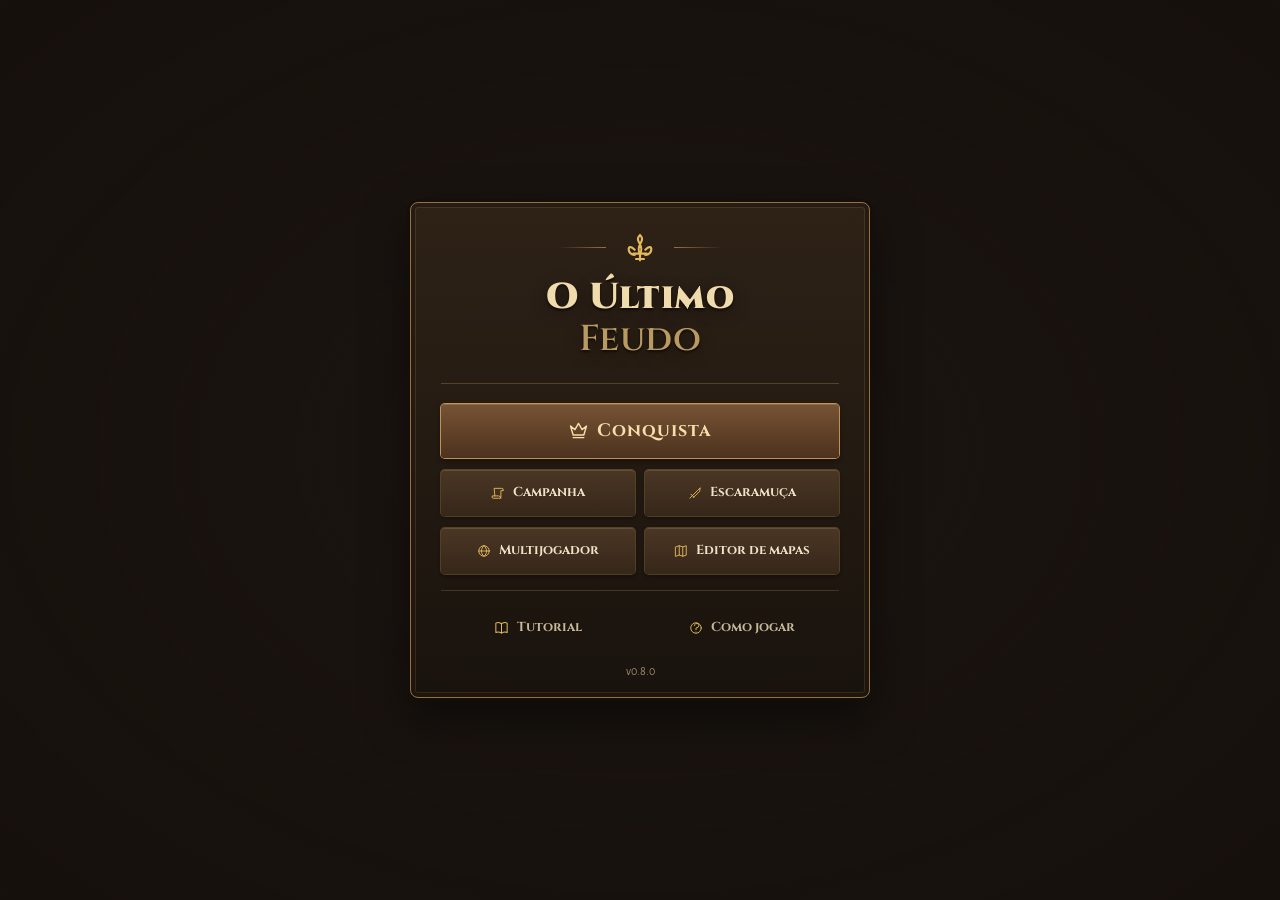
<file: index.html>
<!doctype html>
<html lang="pt-BR">
<head>
  <meta charset="utf-8">
  <meta name="viewport" content="width=device-width, initial-scale=1, viewport-fit=cover">
  <title>O Último Feudo</title>
  <link rel="preconnect" href="https://fonts.googleapis.com">
  <link href="https://fonts.googleapis.com/css2?family=Cinzel:wght@600;700;900&family=Alegreya+Sans:wght@400;500;700;800&display=swap" rel="stylesheet">
  <link rel="stylesheet" href="css/style.css">
  <link rel="manifest" href="manifest.webmanifest">
  <link rel="icon" href="icon.svg" type="image/svg+xml">
  <meta name="theme-color" content="#2a1f17">
</head>
<body>
  <canvas id="game"></canvas>

  <div id="hud" class="hidden">
    <div id="topbar"></div>
    <button id="sbtoggle" title="Menu">☰</button>
    <aside id="sidebar">
      <div class="brand"><i class=ui-icon data-icon=crest aria-hidden=true></i> O Último Feudo</div>
      <canvas id="minimap" width="264" height="264"></canvas>
      <nav id="tabs"></nav>
      <div id="tabcontent"></div>
    </aside>
    <div id="selpanel" class="empty"></div>
    <div id="toasts"></div>
  </div>
  <div id="tooltip"></div>
  <div id="rotatehint"><i class=ui-icon data-icon=screen aria-hidden=true></i>↻<br>Gire o celular para jogar na horizontal</div>

  <div id="menu" data-screen="main">
    <div class="card hero">
      <header class="menu-brand">
        <div class="crest" aria-hidden="true"><i class=ui-icon data-icon=crest></i></div>
        <h1 tabindex="-1">O Último <span><em>Feudo</em></span></h1>
      </header>
      <div id="loadbar" data-t="Carregando o reino…" role="status" aria-label="Carregando os modelos do reino"></div>

      <nav class="screen" data-s="main" aria-label="Modos de jogo">
        <button class="mbtn primary" data-screen="conquest"><i class=ui-icon data-icon=crown aria-hidden=true></i> Conquista</button>
        <div class="mgrid">
          <button class="mbtn" data-screen="campaign"><i class=ui-icon data-icon=scroll aria-hidden=true></i> Campanha</button>
          <button class="mbtn" data-screen="skirmish"><i class=ui-icon data-icon=sword aria-hidden=true></i> Escaramuça</button>
        </div>
        <div class="mgrid">
          <button class="mbtn" data-screen="mp"><i class=ui-icon data-icon=globe aria-hidden=true></i> Multijogador</button>
          <button class="mbtn" data-screen="editor"><i class=ui-icon data-icon=map aria-hidden=true></i> Editor de mapas</button>
        </div>
        <div class="mgrid menu-guide">
          <button class="mbtn ghost" data-mission="t1" title="Guia completo: da primeira estrada ao primeiro soldado, sem ataques"><i class=ui-icon data-icon=book aria-hidden=true></i> Tutorial</button>
          <button class="mbtn ghost" data-help="1"><i class=ui-icon data-icon=help aria-hidden=true></i> Como jogar</button>
        </div>
        <div id="continue" aria-label="Partidas salvas"></div>
      </nav>

      <div class="screen hidden" data-s="mp">
        <h3>Multijogador online (P2P)</h3>
        <p class="muted">Crie uma sala e passe o <b>código de 5 letras</b> para até 3 amigos (até 4 jogadores). A partida roda direto entre os navegadores.</p>
        <div class="mgrid">
          <button class="mbtn primary" data-net="room"><i class=ui-icon data-icon=crown aria-hidden=true></i> Criar sala</button>
          <button class="mbtn primary alt" data-net="enter"><i class=ui-icon data-icon=link aria-hidden=true></i> Entrar com código</button>
        </div>
        <button class="mbtn ghost small" data-net="manual">Modo manual (sem servidor de salas)</button>
        <div id="mpbox"></div>
        <button class="mbtn ghost" data-screen="main">← Voltar</button>
      </div>

      <div class="screen hidden" data-s="editor">
        <h3>Editor de mapas</h3>
        <label class="inline">Tamanho <select id="edsize"><option value="64">64×64</option><option value="80" selected>80×80</option><option value="96">96×96</option><option value="112">112×112</option></select></label>
        <div class="mgrid">
          <button class="mbtn primary" data-editor="new"><i class=ui-icon data-icon=file aria-hidden=true></i> Mapa vazio</button>
          <button class="mbtn primary alt" data-editor="gen"><i class=ui-icon data-icon=dice aria-hidden=true></i> Gerar e editar</button>
        </div>
        <label class="inline">Mapas salvos <select id="edmap"></select></label>
        <div class="mgrid">
          <button class="mbtn" data-editor="load"><i class=ui-icon data-icon=folder aria-hidden=true></i> Abrir</button>
          <button class="mbtn" data-editor="import"><i class=ui-icon data-icon=delivery aria-hidden=true></i> Importar arquivo</button>
        </div>
        <button class="mbtn ghost" data-screen="main">← Voltar</button>
      </div>

      <div class="screen hidden" data-s="conquest">
        <h3>Conquista</h3>
        <p class="muted">Conquiste novas regiões, recupere vilas e dispute rotas de abastecimento. Cada fase apresenta <b>objetivos e decisões próprios</b>. Novos biomas ficam disponíveis na Escaramuça conforme você avança; desafios opcionais valem coroas.</p>
        <label class="inline">Dificuldade
          <select id="qdiff"><option value="easy">Fácil</option><option value="normal" selected>Normal</option><option value="hard">Difícil</option></select>
        </label>
        <div id="conquests"></div>
        <button class="mbtn ghost" data-screen="main">← Voltar</button>
      </div>

      <div class="screen hidden" data-s="campaign">
        <h3>A Reunificação de Aldor</h3>
        <label class="inline">Dificuldade
          <select id="cdiff"><option value="easy">Fácil</option><option value="normal" selected>Normal</option><option value="hard">Difícil</option></select>
        </label>
        <div id="missions"></div>
        <button class="mbtn ghost" data-screen="main">← Voltar</button>
      </div>

      <div class="screen hidden" data-s="skirmish">
        <h3>Escaramuça</h3>
        <div class="form">
          <label>Dificuldade
            <select id="diff">
              <option value="easy">Fácil: 15 min de paz</option>
              <option value="normal" selected>Normal: 10 min de paz</option>
              <option value="hard">Difícil: 6 min de paz</option>
            </select>
          </label>
          <label>Inimigo
            <select id="aimode">
              <option value="economy" selected>Economia real (produção e abastecimento)</option>
              <option value="waves">Ondas de ataque (clássico arcade)</option>
            </select>
          </label>
          <label>Oponentes
            <select id="opps"><option value="1" selected>1</option><option value="2">2</option><option value="3">3</option></select>
          </label>
          <label>Mapa <select id="smap"><option value="">Aleatório (procedural)</option></select></label>
          <label>Tipo de terreno
            <select id="mtype"><option value="continente">Continente</option><option value="rio">Rio</option><option value="lagos">Lagos</option><option value="cordilheiras">Cordilheiras</option><option value="floresta">Floresta densa</option><option value="planalto">Planalto central</option><option value="surpresa">Surpresa</option></select>
          </label>
          <label>Bioma <select id="biome"><option value="pradaria">Pradaria</option></select></label>
          <p class="muted" id="biomehint">Avance na Conquista para descobrir novos biomas.</p>
          <p class="muted">Na economia real, a IA começa com os mesmos recursos e tropas, segue a progressão e precisa alimentar o exército. A dificuldade muda seu ritmo de decisão e o primeiro ataque. Ondas criam tropas e são um desafio separado.</p>
          <label>Semente do mapa <input id="seed" placeholder="aleatória"></label>
          <label class="chkl"><input type="checkbox" id="ally"> Com aliado (IA)</label>
          <label class="chkl" title="Sem progressão: todas as construções e soldados disponíveis desde o início"><input type="checkbox" id="allun"> Tudo liberado (modo livre)</label>
        </div>
        <button class="mbtn primary" data-new="1"><i class=ui-icon data-icon=sword aria-hidden=true></i> Começar</button>
        <button class="mbtn ghost" data-screen="main">← Voltar</button>
      </div>
      <div class="foot"><span id="menu-version"></span></div>
    </div>
  </div>

  <div id="brief" class="hidden"></div>

  <div id="help" class="hidden">
    <div class="card help">
      <button class="close" data-close="1">✕</button>
      <h2>Como jogar</h2>
      <div class="cols">
        <div>
          <h3>Economia</h3>
          <ol>
            <li><b>Estradas são tudo.</b> Carregadores só entregam entre casas ligadas por estrada ao mesmo Armazém. Cada trecho de estrada custa 1 pedra.</li>
            <li>Construtores nivelam o terreno e erguem a casa com madeira e pedra trazidas pelos carregadores. Eles também consertam casas danificadas.</li>
            <li>Cada casa precisa de um trabalhador. A <b>Escola</b> treina cidadãos por 1 ouro cada. Torres precisam de um recruta.</li>
            <li><b>Progressão:</b> no início só o básico está disponível. Cada construção erguida libera novas casas, profissões e soldados. Veja os <b>Próximos passos</b> na aba Construir e a <b>Árvore de progresso</b> na aba Objetivos.</li>
            <li>Cidadãos comem pão, salsicha, vinho e peixe na <b>Taverna</b>. Soldados recebem comida dos carregadores. Sem comida, cidadãos trabalham pela metade e soldados morrem.</li>
            <li>Oficinas de armas e armaduras só produzem <b>por encomenda</b> (no painel da casa).</li>
            <li>Na aba Estoque, a <b>Distribuição</b> decide quem recebe carvão, ferro, trigo e madeira. No painel do Armazém dá para bloquear recursos.</li>
          </ol>
          <h3>Cadeias de produção</h3>
          <ul class="chains">
            <li>Lenhador → troncos → Serraria → madeira</li>
            <li>Fazenda + campos → trigo → Moinho → farinha → Padaria → pão</li>
            <li>Trigo → porcos → Açougue → salsicha · peles → Curtume → couro</li>
            <li>Carvão + minério de ferro → ferro → Ferrarias → armas e armaduras</li>
            <li>Carvão + minério de ouro → ouro (paga a Escola!)</li>
          </ul>
        </div>
        <div>
          <h3>Exército</h3>
          <ol>
            <li>Treine <b>Recrutas</b> na Escola: eles vão sozinhos ao Quartel.</li>
            <li>No <b>Quartel</b>, clique no tipo de soldado para equipar. Novos soldados formam <b>grupos</b> com estandarte.</li>
            <li>Os grupos marcham em formação. É possível girar, mudar as colunas, dividir, unir e alimentar.</li>
            <li>Lanceiros e piqueiros causam dano dobrado contra cavalaria. Golpes corpo a corpo pelo lado causam +15% de dano; pelas costas, +30%. A direção real das tropas define o flanco.</li>
            <li>Montanhas e construções bloqueiam os tiros de arqueiros, besteiros e torres. Todos os exércitos de economia precisam comer, inclusive a IA.</li>
          </ol>
          <h3>Conquista e regiões</h3>
          <p>Leia o briefing: você pode eliminar rivais, controlar passagens, reconstruir uma vila ou preparar uma expedição. Pontos estratégicos aparecem no minimapa e na aba Objetivos. Para controlar um ponto, mantenha 3 soldados sem inimigos próximos; alguns também exigem um Armazém ligado por estrada pronta à sua base. A contagem reinicia se o controle for perdido.</p>
          <p>Bosques de outono, pântanos e tundra são descobertos ao longo da Conquista. Na tundra, trigo e uvas levam 25% mais tempo para crescer.</p>
          <h3>Controles</h3>
          <table>
            <tr><td><kbd>WASD</kbd>/setas/bordas</td><td>Mover câmera</td></tr>
            <tr><td>Botão do meio + arrastar</td><td>Girar e inclinar a câmera (<kbd>,</kbd> <kbd>.</kbd> também giram)</td></tr>
            <tr><td>Roda do mouse</td><td>Aproximar / afastar</td></tr>
            <tr><td>Clique / arrastar</td><td>Selecionar grupo(s) · <kbd>Shift</kbd> adiciona</td></tr>
            <tr><td>Botão direito</td><td>Mover / atacar / cancelar</td></tr>
            <tr><td><kbd>Shift</kbd>+<kbd>A</kbd> / <kbd>Shift</kbd>+<kbd>S</kbd></td><td>Atacar-mover · Parar</td></tr>
            <tr><td><kbd>Q</kbd> <kbd>E</kbd> · <kbd>[</kbd> <kbd>]</kbd></td><td>Girar · Colunas</td></tr>
            <tr><td><kbd>T</kbd> <kbd>L</kbd> <kbd>H</kbd></td><td>Dividir · Unir · Alimentar</td></tr>
            <tr><td><kbd>Ctrl</kbd>+<kbd>1-9</kbd></td><td>Criar atalho de grupo</td></tr>
            <tr><td><kbd>R</kbd> <kbd>F</kbd> <kbd>V</kbd> <kbd>X</kbd></td><td>Estrada, campo, vinhedo, demolir</td></tr>
            <tr><td><kbd>R</kbd> (construindo)</td><td>Girar o prédio 90° (<kbd>Shift</kbd>+<kbd>R</kbd> volta)</td></tr>
            <tr><td><kbd>P</kbd> <kbd>+</kbd> <kbd>-</kbd> <kbd>M</kbd></td><td>Pausa, velocidade, música</td></tr>
            <tr><td><kbd>Espaço</kbd> · <kbd>Z</kbd> · <kbd>Tab</kbd></td><td>Voltar ao Armazém · Ir ao último aviso · Próximo grupo</td></tr>
            <tr><td>Botão direito no minimapa</td><td>Mandar as tropas selecionadas para lá</td></tr>
            <tr><td><kbd>F5</kbd>/<kbd>F9</kbd></td><td>Salvar/carregar rápido</td></tr>
            <tr><td><kbd>Enter</kbd></td><td>Chat (multijogador)</td></tr>
          </table>
          <h3>Multijogador e Editor</h3>
          <ul>
            <li><b>Multijogador:</b> o anfitrião cria a sala e passa o código de 5 letras; até 4 jogadores entram. Modos: todos contra todos, cooperativo contra a IA ou 2 contra 2, com IA nas vagas livres. Quem cai é substituído pela IA; se o anfitrião cair, cada um continua a partida sozinho. O modo manual (códigos longos) é só para 2 jogadores.</li>
            <li><b>Editor:</b> pinte terreno, relevo, árvores, rochas e minérios, posicione até 4 bases e casas prontas. Os mapas salvos aparecem na Escaramuça e podem ser exportados como arquivo.</li>
          </ul>
        </div>
      </div>
    </div>
  </div>

  <div id="endscreen" class="hidden"></div>

  <script type="importmap">{ "imports": { "three": "./js/vendor/three/build/three.module.js" } }</script>
  <script type="module">
    import * as T from "three";
    import { GLTFLoader } from "./js/vendor/three/examples/jsm/loaders/GLTFLoader.js";
    import * as SkeletonUtils from "./js/vendor/three/examples/jsm/utils/SkeletonUtils.js";
    import * as BufferGeometryUtils from "./js/vendor/three/examples/jsm/utils/BufferGeometryUtils.js";
    window.THREE = Object.assign({}, T, { GLTFLoader, SkeletonUtils, BufferGeometryUtils });
    window.dispatchEvent(new Event("three-ready"));
  </script>
  <script src="js/icons.js"></script>
  <script src="js/config.js"></script>
  <script src="js/util.js"></script>
  <script src="js/map.js"></script>
  <script src="js/world.js"></script>
  <script src="js/economy.js"></script>
  <script src="js/units.js"></script>
  <script src="js/military.js"></script>
  <script src="js/ai.js"></script>
  <script src="js/campaign.js"></script>
  <script src="js/cmd.js"></script>
  <script src="js/tutorial.js"></script>
  <script src="js/art.js"></script>
  <script src="js/people.js"></script>
  <script src="js/render3d.js"></script>
  <script src="js/ui.js"></script>
  <script src="js/input.js"></script>
  <script src="js/editor.js"></script>
  <script src="js/net.js"></script>
  <script src="js/audio.js"></script>
  <script src="js/main.js"></script>
</body>
</html>
</file>
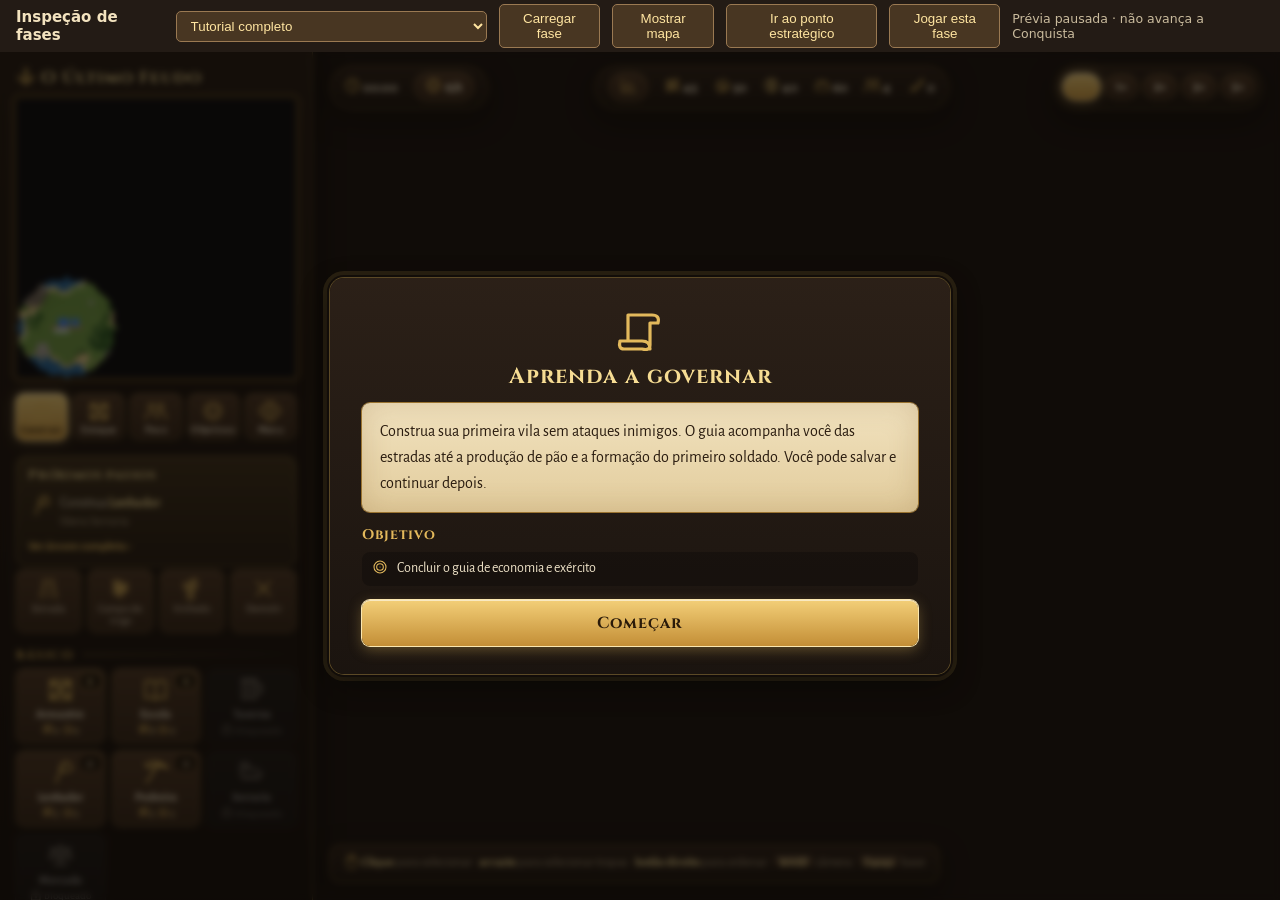
<file: tools/playtest.html>
<!doctype html>
<html lang="pt-BR">
<meta charset="utf-8">
<title>O Último Feudo · inspeção de fases</title>
<style>
  body { margin: 0; background: #231b15; color: #f3e3bf; font: 15px system-ui; }
  header { height: 52px; display: flex; align-items: center; gap: 12px; padding: 0 16px; }
  select, button { padding: 6px 10px; background: #483622; color: #ffe5a1; border: 1px solid #9a7952; border-radius: 5px; }
  iframe { display: block; border: 0; width: 100vw; height: calc(100vh - 52px); }
  small { opacity: .8; }
</style>
<header>
  <b>Inspeção de fases</b>
  <select id="phase" aria-label="Fase"><option value="t1">Tutorial completo</option></select>
  <button id="load">Carregar fase</button>
  <button id="map">Mostrar mapa</button>
  <button id="site">Ir ao ponto estratégico</button>
  <button id="play" disabled>Jogar esta fase</button>
  <small>Prévia pausada · não avança a Conquista</small>
</header>
<iframe id="game" title="Prévia do jogo" src="../index.html"></iframe>
<script>
  const frame = document.querySelector('#game'), select = document.querySelector('#phase');
  let KM, save;
  frame.addEventListener('load', () => {
    KM = frame.contentWindow.KM;
    save = KM.save;
    // Esta ferramenta só inspeciona estados iniciais. Evita autosaves durante a inspeção.
    KM.save = () => {};
    for (const m of KM.conquestList('normal')) { const opt = document.createElement('option'); opt.value = m.id; opt.textContent = m.n + ' · ' + KM.BIOMES[m.biome].n; select.appendChild(opt); }
    const chosen = new URLSearchParams(location.search).get('phase');
    if (chosen && [...select.options].some((o) => o.value === chosen)) select.value = chosen;
    load();
    document.querySelector('#play').disabled = false;
  });
  function load() { KM.startGame({ mission: select.value, diff: 'normal', noTutorial: true }); KM.S.paused = true; }
  document.querySelector('#load').addEventListener('click', load);
  document.querySelector('#map').addEventListener('click', () => { frame.contentDocument.querySelector('#brief').classList.add('hidden'); KM.S.paused = true; KM.ui.setTab('goals'); });
  document.querySelector('#site').addEventListener('click', () => { const s = KM.S.sites[0]; if (s) KM.R.centerOn(s.x, s.y); });
  document.querySelector('#play').addEventListener('click', () => {
    KM.save = save;
    load();
    document.title = 'O Último Feudo · ' + KM.findMission(select.value, 'normal').n;
    document.querySelector('header').hidden = true;
    document.querySelector('header').style.display = 'none';
    frame.style.height = '100vh';
    frame.title = 'Jogo';
  });
</script>
</html>
</file>
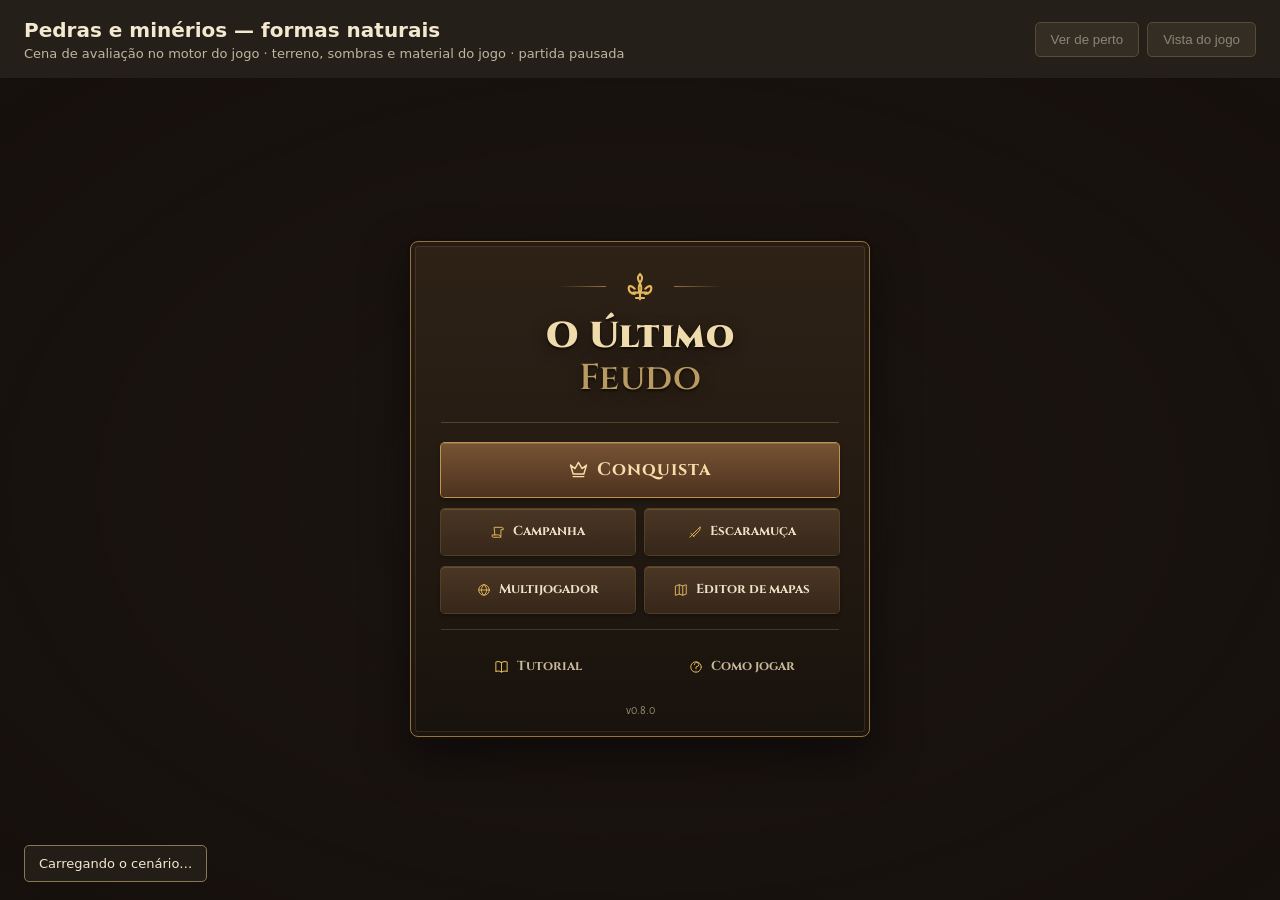
<file: tools/resources-preview.html>
<!doctype html>
<html lang="pt-BR">
<meta charset="utf-8">
<meta name="viewport" content="width=device-width,initial-scale=1">
<title>Pedras e minérios · prévia no jogo</title>
<style>
  * { box-sizing: border-box; }
  body { margin: 0; color: #f4e8ce; background: #241f19; font: 15px system-ui; }
  header { min-height: 78px; padding: 14px 24px; display: flex; gap: 24px; align-items: center; justify-content: space-between; }
  h1 { font-size: 20px; margin: 0 0 4px; }
  p { margin: 0; color: #c0b59f; font-size: 13px; }
  nav { display: flex; gap: 8px; }
  button { background: #443b2e; color: #f4e8ce; border: 1px solid #8a7757; border-radius: 5px; padding: 9px 15px; cursor: pointer; }
  button:disabled { opacity: .5; cursor: wait; }
  iframe { display: block; border: 0; width: 100%; height: calc(100vh - 78px); }
  #status { position: fixed; bottom: 18px; left: 24px; padding: 10px 14px; border: 1px solid #887856; border-radius: 5px; background: #241f19e8; font-size: 13px; }
  @media(max-width: 700px) { header { padding: 10px; gap: 8px; } h1 { font-size: 16px; } p { display: none; } button { padding: 8px; } }
</style>
<header>
  <div><h1>Pedras e minérios — formas naturais</h1><p>Cena de avaliação no motor do jogo · terreno, sombras e material do jogo · partida pausada</p></div>
  <nav aria-label="Câmera"><button id="close" disabled>Ver de perto</button><button id="wide" disabled>Vista do jogo</button></nav>
</header>
<iframe id="game" title="Recursos no cenário de O Último Feudo" src="../index.html"></iframe>
<output id="status" data-state="loading">Carregando o cenário…</output>
<script>
  const frame = document.querySelector('#game'), status = document.querySelector('#status');
  const buttons = [...document.querySelectorAll('button')];
  let KM;
  const fail = error => { status.dataset.state = 'error'; status.textContent = 'Falha na prévia: ' + error.message; console.error(error); };
  frame.addEventListener('load', () => {
    KM = frame.contentWindow.KM;
    if (!KM) return fail(new Error('O jogo não inicializou'));
    // Changes apply to this disposable iframe session only; no saves/progress.
    KM.save = () => {};
    KM.input.update = () => {};
    const deadline = Date.now() + 90000;
    const ready = setInterval(() => {
      if (KM.R.ready) { clearInterval(ready); build().catch(fail); }
      else if (Date.now() > deadline) { clearInterval(ready); fail(new Error('Tempo de carregamento esgotado')); }
    }, 100);
  });
  async function build() {
    const T = frame.contentWindow.THREE, R = KM.R;
    const keys = Object.keys(R.resourceModels), names = Object.values(R.resourceModels);
    for (const key of keys) if (!R.gltf[key] || !R.inst[key].geo.getAttribute('color')) throw new Error(R.resourceModels[key] + ': asset indisponível');
    KM.startGame({ seed: 4, opponents: 1, diff: 'normal', noTutorial: true, allUnlocked: true });
    const S = KM.S, m = S.map;
    S.paused = true;
    for (let y = 52; y <= 65; y++) for (let x = 19; x <= 32; x++) {
      const i = y * m.W + x;
      if (m.house[i]) continue;
      m.terrain[i] = 0; m.tree[i] = 0; m.stone[i] = 0; m.ore[i] = 0; m.oreAmt[i] = 0; m.field[i] = 0;
      for (const [dx, dy] of [[0, 0], [1, 0], [0, 1], [1, 1]]) m.hv[(y + dy) * (m.W + 1) + x + dx] = 1.3;
    }
    KM.addHouse(S, 'quarry', 0, 21, 54, true);
    KM.addHouse(S, 'woodcutter', 0, 28, 54, true);
    for (let x = 21; x <= 30; x++) { const i = 57 * m.W + x; if (!m.house[i]) { m.road[i] = 2; m.rown[i] = 0; m.rmat[i] = 2; } }
    for (const [x, y, amount] of [[21, 61, 7], [22, 61, 6], [22, 60, 5], [23, 61, 3], [21, 60, 4]]) m.stone[y * m.W + x] = amount;
    for (let ore = 1; ore <= 3; ore++) {
      const x = 23 + ore * 2;
      for (const [dx, dy] of [[0, 0], [1, 0], [0, -1]]) { const i = (61 + dy) * m.W + x + dx; m.terrain[i] = 2; m.ore[i] = ore; m.oreAmt[i] = 20; }
    }
    for (const [x, y] of [[19, 55], [19, 54], [31, 55], [32, 53], [29, 52]]) m.tree[y * m.W + x] = 4;
    m.explored.fill(255);
    R.buildBase(S);
    R.fogDirty = true; R.objDirty = true; R.decalDirty = true;
    const doc = frame.contentDocument;
    const style = doc.createElement('style');
    style.textContent = '#hud,#menu,#brief,#endscreen,#overlay,#rotatehint,#tutor,.toast {display:none!important}';
    doc.head.appendChild(style);
    camera(new URLSearchParams(location.search).get('view') !== 'wide');
    for (let i = 0; i < 3; i++) R.frame(S, .016, KM.ui);
    const resourceMeshes = [];
    R.objGroup.traverse(o => { if (o.isInstancedMesh && Object.values(R.inst).some(src => src.geo === o.geometry) && keys.some(key => R.inst[key].geo === o.geometry)) resourceMeshes.push(o); });
    const triangles = resourceMeshes.reduce((sum, o) => sum + o.count * o.geometry.index.count / 3, 0);
    if (!resourceMeshes.length || !R.renderer.info.render.calls) throw new Error('Os recursos não foram desenhados');
    status.dataset.state = 'ready';
    status.dataset.models = names.length;
    status.dataset.triangles = triangles;
    status.dataset.drawCalls = R.renderer.info.render.calls;
    status.textContent = 'Da esquerda para a direita: pedras · carvão · ferro · ouro';
    buttons.forEach(button => button.disabled = false);
  }
  function camera(close) {
    KM.R.focus.x = close ? 25.2 : 24.5;
    KM.R.focus.y = close ? 60.1 : 58.5;
    KM.R.dist = close ? 13 : 20;
    KM.R.pitch = close ? .73 : .88;
    KM.R.yaw = .10;
    KM.R.fy = null;
    status.dataset.view = close ? 'close' : 'wide';
  }
  document.querySelector('#close').addEventListener('click', () => camera(true));
  document.querySelector('#wide').addEventListener('click', () => camera(false));
</script>
</html>
</file>
<file: css/style.css>
/* ============ O Último Feudo — tema medieval pintado (moderno) ============
   Couro e madeira escura, filetes dourados, pergaminho nas dicas. Títulos em Cinzel, texto em Alegreya Sans. */
:root {
  --ink: #120d09;
  --leather0: #1d1510;
  --leather1: #2a1f17;
  --leather2: #3a2b1f;
  --wood: #5a3f28;
  --gold: #e3b95c;
  --gold2: #f6dc93;
  --goldD: #9a7330;
  --parch: #f1e2bf;
  --parch2: #e2cc9c;
  --text: #efe3c8;
  --muted: #b3a283;
  --ok: #7ccf6a;
  --warn: #f0b64a;
  --bad: #e5594f;
  --blue: #4fa3e0;
  --sb: 312px;
  --r: 10px;
  --font: 'Alegreya Sans', 'Segoe UI', sans-serif;
  --title: 'Cinzel', Georgia, serif;
  --panel-bg: linear-gradient(180deg, rgba(46,34,25,0.94), rgba(28,21,16,0.95));
  --panel-edge: 0 0 0 1px rgba(227,185,92,0.35), 0 0 0 3px rgba(18,13,9,0.9), 0 10px 30px rgba(0,0,0,0.45);
}
* { box-sizing: border-box; }
html, body { margin: 0; height: 100%; overflow: hidden; background: #1a1410; color: var(--text); font: 400 15px/1.35 var(--font); user-select: none; }
canvas#game { position: fixed; inset: 0; display: block; touch-action: none; }
#overlay { position: fixed; inset: 0; pointer-events: none; z-index: 1; }
.hidden { display: none !important; }
kbd { font: 700 11px var(--font); background: linear-gradient(#4a3726, #2c2016); color: var(--gold2); padding: 1px 5px; border-radius: 4px; box-shadow: 0 1px 0 #000, inset 0 1px 0 rgba(255,255,255,0.12); }
button { font: inherit; color: inherit; cursor: pointer; border: none; }
button:disabled { opacity: 0.45; cursor: default; filter: grayscale(0.5); }
::selection { background: var(--gold); color: var(--ink); }

/* ---------- botões ---------- */
.tool, .bbtn, #tabs button, .mbtn, .tgrid button, .sgrid button, .queue button, .ratio button, .cmds button, .slot button, .tb-group.speed button, .goalsbtn, .close, .mission {
  background: linear-gradient(180deg, #4b3624 0%, #36271a 100%);
  color: var(--text);
  border-radius: 8px;
  box-shadow: 0 0 0 1px rgba(227,185,92,0.28), inset 0 1px 0 rgba(255,235,190,0.14), 0 2px 4px rgba(0,0,0,0.4);
  transition: transform .08s, box-shadow .12s, background .12s, filter .12s;
}
.tool:hover, .bbtn:hover, #tabs button:hover, .mbtn:hover, .tgrid button:hover, .sgrid button:hover, .queue button:hover, .ratio button:hover, .cmds button:hover:not(:disabled), .slot button:hover, .tb-group.speed button:hover, .goalsbtn:hover, .close:hover, .mission:hover:not(.locked) {
  background: linear-gradient(180deg, #5e442d 0%, #423020 100%);
  box-shadow: 0 0 0 1px rgba(246,220,147,0.65), inset 0 1px 0 rgba(255,235,190,0.2), 0 3px 10px rgba(0,0,0,0.45);
  transform: translateY(-1px);
}
.tool:active, .bbtn:active, .mbtn:active, .tgrid button:active, .sgrid button:active, .cmds button:active { transform: translateY(1px); filter: brightness(0.92); }
.tool.active, .bbtn.active, #tabs button.active, .tb-group.speed button.active {
  background: linear-gradient(180deg, #f3cf78, #c9973f);
  color: #2a1b0c;
  box-shadow: 0 0 0 1px #fbe7b0, 0 0 14px rgba(243,207,120,0.45), inset 0 1px 0 rgba(255,255,255,0.5);
}

/* ---------- barra lateral ---------- */
#sidebar {
  position: fixed; left: 0; top: 0; bottom: 0; width: var(--sb); display: flex; flex-direction: column; z-index: 5;
  background: linear-gradient(180deg, rgba(38,28,20,0.97), rgba(22,16,12,0.97));
  box-shadow: 1px 0 0 rgba(227,185,92,0.35), 6px 0 24px rgba(0,0,0,0.45);
}
.brand { font: 700 17px/1.2 var(--title); color: var(--gold2); padding: 14px 16px 10px; letter-spacing: 1px; text-shadow: 0 2px 6px rgba(0,0,0,0.6); }
#minimap {
  width: 280px; height: 280px; margin: 0 16px; background: #0c0907; cursor: pointer; border-radius: 6px;
  box-shadow: 0 0 0 1px var(--goldD), 0 0 0 4px #1a120c, 0 0 0 5px rgba(227,185,92,0.4), 0 6px 16px rgba(0,0,0,0.5);
}
#tabs { display: grid; grid-template-columns: repeat(5, 1fr); gap: 6px; padding: 16px 16px 8px; }
#tabs button { padding: 6px 0 4px; display: flex; flex-direction: column; align-items: center; gap: 2px; }
#tabs button span { font-size: 19px; line-height: 1; }
#tabs button small { font: 700 10.5px var(--font); letter-spacing: 0.3px; }
#tabcontent { flex: 1 1 auto; overflow-y: auto; padding: 2px 16px 14px; min-height: 120px; }
#tabcontent::-webkit-scrollbar, #selpanel::-webkit-scrollbar, #missions::-webkit-scrollbar, .help::-webkit-scrollbar, .sgridres::-webkit-scrollbar { width: 8px; }
#tabcontent::-webkit-scrollbar-thumb, #selpanel::-webkit-scrollbar-thumb, #missions::-webkit-scrollbar-thumb, .help::-webkit-scrollbar-thumb, .sgridres::-webkit-scrollbar-thumb { background: rgba(227,185,92,0.35); border-radius: 8px; }
h4 {
  margin: 16px 0 8px; font: 700 12px/1 var(--title); color: var(--gold); letter-spacing: 1.6px; text-transform: uppercase;
  display: flex; align-items: center; gap: 8px;
}
h4::after { content: ''; flex: 1; height: 1px; background: linear-gradient(90deg, rgba(227,185,92,0.5), transparent); }
.tools { display: grid; grid-template-columns: repeat(4, 1fr); gap: 7px; margin: 4px 0; }
.tool { display: flex; flex-direction: column; align-items: center; padding: 7px 2px 5px; }
.tool span { font-size: 20px; line-height: 1; }
.tool small { font-size: 11px; text-align: center; line-height: 1.1; margin-top: 3px; }
.grid { display: grid; grid-template-columns: repeat(3, 1fr); gap: 7px; }
.bbtn { display: flex; flex-direction: column; align-items: center; padding: 7px 3px 6px; min-height: 70px; }
.bbtn .ic { font-size: 24px; line-height: 1.1; filter: drop-shadow(0 2px 2px rgba(0,0,0,0.5)); }
.bbtn .nm { font-size: 12px; font-weight: 700; line-height: 1.05; text-align: center; margin: 3px 0 2px; }
.bbtn .cost { font-size: 11px; color: var(--gold2); }
.bbtn.active .cost { color: #4a2f10; }
.bcount { position: absolute; top: 4px; right: 4px; min-width: 21px; padding: 1px 4px; border-radius: 6px; font: 800 12px var(--font); background: #21180e; color: var(--gold2); box-shadow: 0 0 0 1px rgba(227,185,92,0.5); }
.bcount.zero { color: var(--muted); box-shadow: 0 0 0 1px rgba(227,185,92,0.18); }
.bworks { font-size: 10px; color: #8dd8ff; line-height: 1.2; margin-bottom: 2px; }
.bbtn.active .bworks { color: #244b62; }
.bbtn:focus-visible, .building-summary button:focus-visible { outline: 2px solid var(--gold2); outline-offset: 3px; }
.building-summary { display: flex; align-items: center; flex-wrap: wrap; gap: 6px 10px; margin: 6px 0; font-size: 12px; color: var(--muted); }
.building-summary .mbtn { padding: 4px 8px; white-space: nowrap; }

.stock { display: grid; grid-template-columns: 1fr 1fr; gap: 5px; }
.economy-heading { display: flex; align-items: center; gap: 8px; }
.economy-heading h4 { flex: 1; letter-spacing: 0.7px; }
.economy-live { color: var(--ok); font-size: 11px; white-space: nowrap; }
.economy-live.paused { color: var(--warn); }
.economy-table { width: 100%; table-layout: fixed; border-collapse: collapse; margin: 10px 0; font-size: 12px; font-variant-numeric: tabular-nums; }
.economy-table th, .economy-table td { padding: 6px 2px; border-bottom: 1px solid rgba(227,185,92,0.12); text-align: right; }
.economy-table thead th { color: var(--gold2); font-size: 10.5px; }
.economy-table th:first-child { width: 44%; text-align: left; }
.economy-table tbody th { font-weight: 400; overflow-wrap: anywhere; }
.economy-table tbody tr:nth-child(odd) { background: rgba(0,0,0,0.15); }
.economy-idle { color: var(--muted); }
.economy-idle td { color: var(--muted); }
.sr-only { position: absolute; width: 1px; height: 1px; padding: 0; margin: -1px; overflow: hidden; clip-path: inset(50%); white-space: nowrap; border: 0; }
[data-economy]:focus-visible, [data-act="economy"]:focus-visible, [data-act="stock"]:focus-visible { outline: 2px solid var(--gold2); outline-offset: 3px; }
.srow, .prow { display: flex; align-items: center; gap: 7px; background: rgba(0,0,0,0.25); padding: 4px 8px; border-radius: 6px; box-shadow: inset 0 0 0 1px rgba(227,185,92,0.1); }
.srow .sn, .prow .sn { flex: 1; font-size: 12.5px; color: var(--muted); white-space: nowrap; overflow: hidden; text-overflow: ellipsis; }
.srow b, .prow b { color: var(--gold2); }
.srow.zero { opacity: 0.4; }
.plist { display: flex; flex-direction: column; gap: 5px; }
.prow em { font-size: 11.5px; color: var(--ok); font-style: normal; min-width: 44px; text-align: right; }
.meter { display: flex; align-items: center; gap: 8px; margin: 7px 0; }
.meter span { font-size: 12.5px; white-space: nowrap; }
.mbar { flex: 1; height: 8px; background: rgba(0,0,0,0.45); border-radius: 8px; overflow: hidden; box-shadow: inset 0 1px 2px rgba(0,0,0,0.6); }
.mbar i { display: block; height: 100%; border-radius: 8px; background: linear-gradient(90deg, #c34a3a, #e8b84c 45%, #6fc15f 80%); background-size: 280px 100%; }
.warn { background: rgba(240,182,74,0.12); color: #ffd98a; padding: 7px 10px; margin: 7px 0; font-size: 13px; border-radius: 8px; box-shadow: inset 3px 0 0 var(--warn), inset 0 0 0 1px rgba(240,182,74,0.25); }
.muted { color: var(--muted); font-size: 13px; margin: 4px 0; }
.chk { display: flex; align-items: center; gap: 8px; margin: 10px 0; font-size: 13.5px; cursor: pointer; }
.chk input, .chkl input { accent-color: var(--gold); width: 16px; height: 16px; }
.mgrid { display: grid; grid-template-columns: 1fr 1fr; gap: 8px; margin: 8px 0; }
.mbtn { padding: 9px 10px; text-align: center; font-size: 14px; font-weight: 700; }
.mbtn.wide { width: 100%; margin-top: 8px; }
.mbtn.danger { background: linear-gradient(180deg, #7a2f26, #561d17); box-shadow: 0 0 0 1px rgba(229,89,79,0.45), inset 0 1px 0 rgba(255,200,190,0.15), 0 2px 4px rgba(0,0,0,0.4); }
.mbtn.danger:hover { background: linear-gradient(180deg, #92382d, #66231b); }
.mbtn.on { background: linear-gradient(180deg, #6a4a1c, #4a3312); color: var(--gold2); }
.slot { display: flex; align-items: center; gap: 8px; background: rgba(0,0,0,0.25); padding: 8px 10px; margin-bottom: 6px; border-radius: 8px; }
.slot > div { flex: 1; }
.slot small { color: var(--muted); font-size: 11.5px; }
.slot button { padding: 5px 9px; }

/* ---------- painel de seleção ---------- */
#selpanel {
  position: fixed; left: calc(var(--sb) + 18px); bottom: 18px; width: 360px; max-height: calc(100vh - 110px); overflow-y: auto; z-index: 5;
  padding: 14px 16px 14px; border-radius: var(--r);
  background: var(--panel-bg); box-shadow: var(--panel-edge);
  backdrop-filter: blur(6px);
}
#selpanel.empty { width: auto; max-width: 680px; padding: 8px 14px; }
.hint { font-size: 13px; color: var(--muted); line-height: 1.6; }
.hint b { color: var(--gold2); }
.ph { display: flex; gap: 12px; align-items: center; margin-bottom: 8px; }
.ph .big { font-size: 30px; width: 50px; height: 50px; display: grid; place-items: center; border-radius: 10px; background: radial-gradient(circle at 35% 30%, #5b412b, #2a1d14); box-shadow: 0 0 0 1px rgba(227,185,92,0.45), inset 0 2px 6px rgba(0,0,0,0.5); }
.ph b { font: 700 17px var(--title); color: var(--gold2); letter-spacing: 0.4px; }
.ph small { color: var(--muted); font-size: 13px; }
.enemy { color: #ff8a80 !important; font-weight: 700; }
.hp { position: relative; height: 16px; background: rgba(0,0,0,0.5); margin: 6px 0 10px; border-radius: 8px; overflow: hidden; box-shadow: inset 0 1px 3px rgba(0,0,0,0.7); }
.hp i { display: block; height: 100%; background: linear-gradient(180deg, #8be07a, #3f9a36); }
.hp i.e { background: linear-gradient(180deg, #f28a7f, #b3342a); }
.hp span { position: absolute; inset: 0; font-size: 11.5px; font-weight: 700; display: grid; place-items: center; color: #fff; text-shadow: 0 1px 2px #000; }
.lbl { font: 700 11px var(--title); letter-spacing: 1.4px; color: var(--gold); margin: 12px 0 6px; text-transform: uppercase; }
.io { display: flex; flex-wrap: wrap; gap: 6px; }
.chip { background: rgba(0,0,0,0.3); color: var(--text); padding: 3px 9px; font-size: 13.5px; border-radius: 16px; box-shadow: inset 0 0 0 1px rgba(227,185,92,0.22); }
.chip em { color: var(--ok); font-style: normal; font-size: 11.5px; margin-left: 2px; }
.chip.zero { opacity: 0.45; }
button.chip { cursor: pointer; }
.chip.blocked { background: rgba(229,89,79,0.2); box-shadow: inset 0 0 0 1px var(--bad); text-decoration: line-through; }
.row { margin: 6px 0; font-size: 14px; }
.good { color: var(--ok) !important; font-weight: 700; } .warnc { color: var(--warn); font-weight: 700; } .bad { color: #ff8a80 !important; font-weight: 700; }
.pbar { height: 7px; background: rgba(0,0,0,0.45); margin: 8px 0; border-radius: 7px; overflow: hidden; }
.pbar i { display: block; height: 100%; background: linear-gradient(90deg, var(--goldD), var(--gold2)); transition: width .25s linear; }
.ratio { display: flex; align-items: center; gap: 6px; margin: 5px 0; font-size: 13.5px; }
.ratio span { flex: 1; }
.ratio button { width: 28px; height: 24px; padding: 0; font-weight: 800; }
.ratio b { min-width: 22px; text-align: center; color: var(--gold2); }
.queue { display: flex; flex-wrap: wrap; gap: 5px; min-height: 30px; }
.queue button { width: 34px; height: 32px; font-size: 17px; }
.queue button:first-child { box-shadow: 0 0 0 2px var(--gold); }
.tgrid { display: grid; grid-template-columns: repeat(4, 1fr); gap: 6px; }
.tgrid button { padding: 5px 0 3px; font-size: 18px; display: flex; flex-direction: column; align-items: center; }
.tgrid button small { font-size: 9.5px; color: var(--muted); }
.sgrid { display: grid; grid-template-columns: repeat(3, 1fr); gap: 6px; }
.sgrid button { padding: 6px 3px; display: flex; flex-direction: column; align-items: center; }
.sgrid button span { font-size: 19px; }
.sgrid button small { font-size: 11px; font-weight: 700; text-align: center; line-height: 1.1; }
.sgrid button em { font-style: normal; font-size: 10px; color: var(--muted); }
.sgrid button.off { opacity: 0.5; }
.cmds { display: grid; grid-template-columns: repeat(9, 1fr); gap: 5px; margin: 10px 0 6px; }
.cmds button { padding: 6px 0; font-size: 16px; }

/* ---------- barra superior ---------- */
#topbar { position: fixed; top: 14px; left: calc(var(--sb) + 18px); right: 18px; display: flex; gap: 12px; justify-content: space-between; pointer-events: none; z-index: 5; }
.tb-group {
  pointer-events: auto; display: flex; gap: 16px; align-items: center; padding: 7px 14px; font-weight: 700; border-radius: 30px;
  background: var(--panel-bg); box-shadow: var(--panel-edge); backdrop-filter: blur(6px);
}
.tb-group.res span { white-space: nowrap; }
.tb-group.speed { gap: 5px; padding: 5px 7px; }
.tb-group.speed button { padding: 4px 11px; font-weight: 800; font-size: 13px; border-radius: 20px; }
.peace { color: #9fd3ff; }
.threat { color: #ff8a80; animation: pulse 1s infinite; }
@keyframes pulse { 50% { opacity: 0.45; } }
.goalsbtn { padding: 4px 11px; font-weight: 800; border-radius: 20px; }

/* ---------- notificações ---------- */
#toasts { position: fixed; top: 70px; right: 18px; width: 360px; display: flex; flex-direction: column; gap: 8px; pointer-events: none; z-index: 6; }
.toast {
  pointer-events: auto; padding: 9px 14px; font-size: 14px; border-radius: 10px; color: var(--text);
  background: var(--panel-bg); box-shadow: var(--panel-edge), inset 4px 0 0 var(--blue);
  animation: tin .3s ease-out; transition: opacity .5s, transform .5s;
}
.toast.ok { box-shadow: var(--panel-edge), inset 4px 0 0 var(--ok); }
.toast.warn { box-shadow: var(--panel-edge), inset 4px 0 0 var(--warn); }
.toast.danger { background: linear-gradient(180deg, rgba(88,28,22,0.95), rgba(52,16,12,0.95)); box-shadow: var(--panel-edge), inset 4px 0 0 var(--bad); }
.toast .go { opacity: 0.7; }
.toast.out { opacity: 0; transform: translateX(24px); }
@keyframes tin { from { opacity: 0; transform: translateX(30px); } }

#tooltip {
  position: fixed; display: none; z-index: 50; max-width: 300px; padding: 9px 12px; font-size: 13.5px; pointer-events: none; border-radius: 8px; color: #2b1d10;
  background: linear-gradient(180deg, var(--parch), var(--parch2)); box-shadow: 0 0 0 1px #9a7330, 0 8px 22px rgba(0,0,0,0.5);
}
#tooltip b { color: #5a3510; }
#tooltip small { color: #6b5334; }
#tooltip kbd { color: var(--gold2); }

/* ---------- menus ---------- */
#menu, #help, #endscreen, #brief { position: fixed; inset: 0; display: grid; place-items: center; z-index: 20; }
#menu {
  padding: 24px;
  background: radial-gradient(ellipse at center, transparent 28%, rgba(15,10,6,0.35) 100%);
}
#help, #endscreen, #brief { background: rgba(10,7,4,0.6); backdrop-filter: blur(3px); }
.card {
  position: relative; padding: 28px 32px; max-width: 94vw; border-radius: 14px; color: var(--text);
  background: var(--panel-bg); box-shadow: var(--panel-edge), 0 0 0 7px rgba(227,185,92,0.12);
  backdrop-filter: blur(8px);
}
/* Painel central: o cenário 3D continua visível ao redor da moldura. */
#menu .hero {
  width: 460px; max-width: 100%; max-height: calc(100dvh - 48px); padding: 28px 30px 18px;
  text-align: center; display: flex; flex-direction: column; gap: 20px; overflow-y: auto;
  border: 1px solid #937344; border-radius: 8px;
  background: linear-gradient(180deg, rgba(48,35,24,0.94), rgba(25,19,14,0.95));
  box-shadow: inset 0 0 0 4px rgba(13,9,6,0.55), inset 0 0 0 5px rgba(198,157,83,0.16),
    0 0 0 3px rgba(21,15,10,0.8), 0 18px 45px rgba(0,0,0,0.5);
  backdrop-filter: blur(4px);
  scrollbar-width: thin; scrollbar-color: var(--goldD) transparent;
}
.menu-brand { padding: 0 0 22px; border-bottom: 1px solid rgba(218,184,119,0.25); }
#menu .crest { display: flex; align-items: center; justify-content: center; gap: 18px; margin-bottom: 14px; font-size: 32px; filter: none; }
#menu .crest::before, #menu .crest::after { content: ''; width: 48px; height: 1px; background: linear-gradient(90deg, transparent, #937344); }
#menu .crest::after { transform: rotate(180deg); }
#menu h1 { font-size: 36px; line-height: 1.16; letter-spacing: 0.5px; color: #f0dbad; text-shadow: 0 2px 2px #120d09, 0 4px 16px rgba(0,0,0,0.45); }
#menu h1 span { display: block; }
#menu h1 em { color: #b99a60; font-style: normal; font-weight: 600; }
#menu .screen { gap: 12px; }
#menu .screen > h3 { margin-top: 0; font-size: 18px; }
#menu .screen > .muted, #menu .form > .muted { font-size: 14px; line-height: 1.5; }
#menu .mgrid { margin: 0; gap: 10px; }
#menu .mbtn { min-height: 46px; border-radius: 4px; }
#menu [data-s="main"] > .mbtn, #menu [data-s="main"] > .mgrid > .mbtn {
  display: flex; align-items: center; justify-content: center; gap: 8px;
  font-family: var(--title); font-size: 13px; font-weight: 700;
}
#menu [data-s="main"] > .mbtn.primary {
  min-height: 54px; font-size: 18px; letter-spacing: 1px; color: #f6dfaa;
  background: linear-gradient(180deg, #775334, #4d321e);
  box-shadow: inset 0 1px 0 rgba(255,232,175,0.18), 0 0 0 1px #bd9451, 0 3px 6px rgba(0,0,0,0.4);
}
#menu [data-s="main"] > .mbtn.primary:hover { background: linear-gradient(180deg, #8a623c, #5b3c23); }
#menu .mgrid.menu-guide { padding-top: 14px; margin-top: 4px; border-top: 1px solid rgba(218,184,119,0.2); }
#menu .menu-guide .mbtn { color: #c8b99a; font-family: var(--font); font-size: 14px; }
#menu .menu-guide .mbtn:hover { color: var(--gold2); }
#menu .foot { margin: -8px 0 0; color: #a29173; font-size: 12px; }
#menu #loadbar { flex-shrink: 0; border-radius: 3px; }
#menu #continue:empty { display: none; }
#menu #continue { gap: 8px; padding: 14px 0 0; border-top: 1px solid rgba(218,184,119,0.2); }
.menu-section { margin: 0 0 2px; color: #bca783; font-size: 13px; }
#menu .resume-game { display: flex; align-items: center; gap: 12px; padding: 10px 12px; text-align: left; }
#menu .resume-game.latest { box-shadow: inset 0 1px 0 rgba(255,232,175,0.14), 0 0 0 1px #bd9451; }
#menu .resume-game span { min-width: 0; }
#menu .resume-game b { display: block; font-size: 15px; }
#menu .resume-game small { display: block; margin-top: 3px; color: #c3b192; font-size: 13px; font-weight: 400; overflow-wrap: anywhere; }
#menu button:focus-visible, #menu select:focus-visible, #menu input:focus-visible { outline: 2px solid var(--gold2); outline-offset: 3px; }
#menu h1:focus, #menu h3:focus { outline: none; }
@media (max-width: 540px), (max-height: 620px) {
  #menu { padding: max(12px, env(safe-area-inset-top)) max(12px, env(safe-area-inset-right)) max(12px, env(safe-area-inset-bottom)) max(12px, env(safe-area-inset-left)); }
  #menu .hero { max-height: calc(100dvh - max(12px, env(safe-area-inset-top)) - max(12px, env(safe-area-inset-bottom))); padding: 20px 18px 14px; gap: 16px; }
  #menu h1 { font-size: clamp(27px, 6.8vw, 34px); }
  #menu .crest { font-size: 26px; margin-bottom: 10px; }
  .menu-brand { padding-bottom: 16px; }
}
@media (max-width: 380px) {
  #menu [data-s="main"] > .mgrid > .mbtn { font-size: 12px; gap: 5px; padding: 9px 5px; }
  #menu .form { grid-template-columns: 1fr; }
}
@media (prefers-reduced-motion: reduce) {
  #menu button { transition: none; }
  #menu button:hover { transform: none; }
}
.crest { font-size: 46px; line-height: 1; filter: drop-shadow(0 4px 10px rgba(227,185,92,0.5)); }
h1 { font: 900 34px/1.1 var(--title); color: var(--gold2); margin: 0; letter-spacing: 1.5px; text-shadow: 0 3px 12px rgba(0,0,0,0.7), 0 0 30px rgba(227,185,92,0.25); }
h2 { font: 700 22px/1.3 var(--title); color: var(--gold2); margin: 0 0 12px; letter-spacing: 1px; }
h3 { font: 700 14px/1.3 var(--title); color: var(--gold); margin: 14px 0 8px; letter-spacing: 1px; }
.sub { color: var(--muted); margin: 0 0 6px; font-size: 15px; }
.screen { display: flex; flex-direction: column; gap: 10px; }
.form { display: grid; grid-template-columns: 1fr 1fr; gap: 12px; text-align: left; }
.form label { display: flex; flex-direction: column; gap: 5px; font: 700 11px var(--title); letter-spacing: 1px; color: var(--gold); text-transform: uppercase; }
.form .full { grid-column: 1 / -1; }
select, .form input, label.inline select {
  font: 500 14px var(--font); color: var(--text); background: rgba(0,0,0,0.35); border: none; padding: 8px 10px; border-radius: 8px;
  box-shadow: inset 0 0 0 1px rgba(227,185,92,0.3); outline: none;
}
select option { background: #2a1f17; }
select:focus, .form input:focus { box-shadow: inset 0 0 0 1px var(--gold); }
label.inline { display: flex; align-items: center; justify-content: center; gap: 10px; font-size: 14px; color: var(--muted); }
.chkl { flex-direction: row !important; align-items: center; gap: 8px !important; font: 600 13.5px var(--font) !important; color: var(--text) !important; text-transform: none !important; letter-spacing: 0 !important; cursor: pointer; }
.mbtn.primary {
  background: linear-gradient(180deg, #f3cf78, #c38e36); color: #2a1a09; font: 700 16px var(--title); letter-spacing: 1px; padding: 12px;
  box-shadow: 0 0 0 1px #fbe7b0, 0 4px 14px rgba(227,185,92,0.35), inset 0 1px 0 rgba(255,255,255,0.55);
}
.mbtn.primary:hover { filter: brightness(1.08); }
.mbtn.primary.alt { background: linear-gradient(180deg, #7b5536, #553820); color: var(--gold2); box-shadow: 0 0 0 1px rgba(227,185,92,0.6), 0 4px 14px rgba(0,0,0,0.35), inset 0 1px 0 rgba(255,235,190,0.2); }
.mbtn.ghost { background: transparent; box-shadow: none; color: var(--muted); font-weight: 600; }
.mbtn.ghost:hover { color: var(--gold2); background: transparent; box-shadow: none; }
#continue { display: flex; flex-direction: column; gap: 8px; }
.foot { color: #7f6f55; font-size: 12px; margin-top: 4px; }
#loadbar { position: relative; height: 22px; border-radius: 12px; background: rgba(0,0,0,0.4); box-shadow: inset 0 0 0 1px rgba(227,185,92,0.3); overflow: hidden; --p: 0%; }
#loadbar::before { content: ''; position: absolute; inset: 0; width: var(--p); background: linear-gradient(90deg, var(--goldD), var(--gold2)); transition: width .2s; }
#loadbar::after { content: attr(data-t); position: absolute; inset: 0; display: grid; place-items: center; font-size: 12.5px; font-weight: 700; color: #fff; text-shadow: 0 1px 2px #000; }
#loadbar.done { display: none; }
#missions { display: flex; flex-direction: column; gap: 7px; max-height: 46vh; overflow-y: auto; text-align: left; padding: 2px; }
.mission { display: flex; gap: 12px; align-items: center; padding: 9px 12px; text-align: left; }
.mission span { font-size: 22px; }
.mission b { font-family: var(--title); color: var(--gold2); letter-spacing: 0.4px; }
.mission small { display: block; color: var(--muted); font-size: 12px; }
.mission.locked { opacity: 0.45; }
.goals { display: flex; flex-direction: column; gap: 6px; }
.goal { display: flex; gap: 9px; align-items: flex-start; background: rgba(0,0,0,0.25); padding: 7px 10px; font-size: 14px; border-radius: 8px; }
.goal small { display: block; color: var(--muted); font-size: 12px; }
.goal.done { opacity: 0.6; }
.goal.done div { text-decoration: line-through; }
.dist { background: rgba(0,0,0,0.25); padding: 7px 10px; margin-bottom: 7px; border-radius: 8px; }
.dist .dh { font-weight: 800; font-size: 13.5px; margin-bottom: 3px; color: var(--gold2); }
.dist .ratio { font-size: 12.5px; }
.sgridres { max-height: 160px; overflow-y: auto; }
.close { position: absolute; top: 14px; right: 14px; width: 32px; height: 32px; }
.help { width: 920px; max-height: 88vh; overflow-y: auto; }
.help .cols { display: grid; grid-template-columns: 1fr 1fr; gap: 28px; }
.help ol, .help ul { padding-left: 20px; margin: 0; }
.help li { margin-bottom: 6px; font-size: 14.5px; }
.help table { border-collapse: collapse; width: 100%; }
.help td { padding: 5px 4px; border-bottom: 1px solid rgba(227,185,92,0.18); font-size: 13.5px; }
.chains { list-style: none; padding-left: 0 !important; }
#endscreen .card { text-align: center; width: 520px; }
#endscreen h1 { font-size: 40px; margin-bottom: 8px; }
.brief { width: 620px; }
.brief .seal { font-size: 42px; text-align: center; }
.brief h2 { text-align: center; }
.btext { background: linear-gradient(180deg, var(--parch), var(--parch2)); color: #2b1d10; padding: 16px 18px; line-height: 1.6; font-size: 16px; margin-bottom: 8px; border-radius: 8px; font-family: Georgia, 'Alegreya Sans', serif; box-shadow: 0 0 0 1px #9a7330, inset 0 0 30px rgba(120,80,30,0.2); }
.btext b { color: #7a1f14; }
.brief .mbtn { width: 100%; margin-top: 14px; }
.dot { display: inline-block; width: 12px; height: 12px; border-radius: 50%; box-shadow: 0 0 0 2px rgba(0,0,0,0.5); flex: 0 0 auto; }
.dot.big { width: 18px; height: 18px; }
textarea { width: 100%; background: rgba(0,0,0,0.35); color: var(--text); border: none; padding: 8px; font: 11px monospace; resize: vertical; user-select: text; border-radius: 8px; box-shadow: inset 0 0 0 1px rgba(227,185,92,0.3); }
#mpbox { display: flex; flex-direction: column; gap: 8px; text-align: left; }
#mpbox .good { text-align: center; }
.mpslots { display: grid; gap: 4px; }
.mpslot { display: flex; align-items: center; gap: 8px; padding: 6px 10px; border-radius: 8px; background: rgba(0,0,0,0.25); color: var(--muted); }
.mpslot.on { color: var(--text); box-shadow: inset 0 0 0 1px rgba(227,185,92,0.35); }
#mpbox .mbtn:disabled { opacity: 0.5; cursor: not-allowed; filter: grayscale(0.6); }
body.editing #tabs { display: none; }
.ratio button[style] { color: #fff; font-weight: 800; }

/* ---------- progressão ---------- */
.bbtn { position: relative; }
.bbtn.locked { background: linear-gradient(180deg, #2a2019, #1d1611); filter: grayscale(0.85); opacity: 0.55; cursor: not-allowed; box-shadow: 0 0 0 1px rgba(227,185,92,0.12); }
.bbtn.locked:hover { transform: none; filter: grayscale(0.6); opacity: 0.7; }
.bbtn.locked .cost { color: var(--muted); }
.bbtn.new { box-shadow: 0 0 0 1px var(--gold2), 0 0 12px rgba(243,207,120,0.45), inset 0 1px 0 rgba(255,235,190,0.2); animation: glow 1.6s ease-in-out infinite; }
@keyframes glow { 50% { box-shadow: 0 0 0 1px var(--gold2), 0 0 20px rgba(243,207,120,0.75), inset 0 1px 0 rgba(255,235,190,0.2); } }
.badge-new { position: absolute; top: -6px; left: -4px; font: 800 9px var(--font); font-style: normal; text-transform: uppercase; letter-spacing: 0.5px; background: linear-gradient(180deg, #f3cf78, #c38e36); color: #2a1a09; padding: 1px 6px; border-radius: 10px; box-shadow: 0 1px 3px rgba(0,0,0,0.5); }
.tgrid button.locked, .sgrid button.locked { opacity: 0.45; filter: grayscale(0.8); }
.progress-card { margin: 6px 0 4px; padding: 10px 12px; border-radius: 10px; background: linear-gradient(180deg, rgba(227,185,92,0.16), rgba(227,185,92,0.05)); box-shadow: inset 0 0 0 1px rgba(227,185,92,0.35); }
.progress-card.done { text-align: center; }
.pc-title { font: 700 13px var(--title); color: var(--gold2); letter-spacing: 0.8px; margin-bottom: 6px; }
.pc-row { display: flex; gap: 9px; align-items: flex-start; padding: 4px 0; font-size: 13.5px; }
.pc-row > span { font-size: 20px; line-height: 1; }
.pc-row b { color: var(--gold2); }
.pc-row small { display: block; color: var(--muted); font-size: 12px; }
.pc-more { margin-top: 6px; background: none; color: var(--gold); font-weight: 700; font-size: 12.5px; padding: 0; }
.pc-more:hover { color: var(--gold2); text-decoration: underline; }
.toast.unlock { background: linear-gradient(180deg, rgba(92,70,26,0.96), rgba(56,40,14,0.96)); box-shadow: var(--panel-edge), inset 4px 0 0 var(--gold2), 0 0 18px rgba(243,207,120,0.35); font-weight: 700; }
#tree { position: fixed; inset: 0; display: grid; place-items: center; z-index: 22; background: rgba(10,7,4,0.6); backdrop-filter: blur(3px); }
.treecard { width: min(1240px, 96vw); max-height: 90vh; overflow: auto; }
.tcols { display: grid; grid-auto-flow: column; grid-auto-columns: minmax(150px, 1fr); gap: 10px; }
.tcol { display: flex; flex-direction: column; gap: 6px; }
.tera { font: 700 11px var(--title); letter-spacing: 1.2px; text-transform: uppercase; color: var(--gold); text-align: center; padding: 4px 0 6px; border-bottom: 1px solid rgba(227,185,92,0.3); margin-bottom: 2px; }
.tcard { display: flex; gap: 8px; align-items: center; padding: 7px 9px; border-radius: 9px; background: rgba(0,0,0,0.28); box-shadow: inset 0 0 0 1px rgba(227,185,92,0.15); }
.tcard .ti { font-size: 22px; }
.tcard b { display: block; font-size: 13px; line-height: 1.1; }
.tcard small { display: block; font-size: 11px; color: var(--muted); line-height: 1.2; margin-top: 2px; }
.tcard.done { box-shadow: inset 0 0 0 1px rgba(124,207,106,0.55); background: rgba(60,110,50,0.18); }
.tcard.open { box-shadow: inset 0 0 0 1px rgba(243,207,120,0.7); background: rgba(227,185,92,0.12); }
.tcard.lock { opacity: 0.5; filter: grayscale(0.7); }
.tsol { display: grid; grid-template-columns: repeat(auto-fill, minmax(190px, 1fr)); gap: 8px; }

@media (max-width: 900px) {
  :root { --sb: 256px; }
  #minimap { width: 224px; height: 224px; }
  .help .cols { grid-template-columns: 1fr; }
  #toasts { width: 270px; }
}

/* ---------- tutorial ---------- */
#tutor { position: fixed; top: 70px; left: calc(var(--sb) + 18px); width: 340px; z-index: 7; padding: 12px 16px 14px; border-radius: var(--r);
  background: linear-gradient(180deg, #f3e6c6, #e2cc9c); color: #2b1d10; box-shadow: 0 0 0 1px #9a7330, 0 0 0 3px rgba(18,13,9,0.85), 0 14px 34px rgba(0,0,0,0.5); animation: tutin 0.35s ease-out; }
@keyframes tutin { from { transform: translateY(-8px); opacity: 0; } }
#tutor .tut-head { display: flex; justify-content: space-between; align-items: center; font: 700 11px var(--font); letter-spacing: 0.08em; text-transform: uppercase; color: #7a5a2a; }
#tutor .tut-head button { background: none; color: #7a5a2a; font-size: 14px; padding: 2px 6px; border-radius: 5px; }
#tutor .tut-head button:hover { background: rgba(0,0,0,0.08); }
#tutor h3 { margin: 4px 0 6px; font: 700 18px var(--title); color: #3a2410; }
#tutor .tut-body { font-size: 14.5px; line-height: 1.45; }
#tutor .tut-body small { color: #6b5334; }
#tutor kbd { font-size: 10.5px; }
#tutor .tut-bar { height: 4px; background: rgba(90,63,40,0.2); border-radius: 3px; margin: 10px 0 8px; overflow: hidden; }
#tutor .tut-bar i { display: block; height: 100%; background: linear-gradient(90deg, #b8862d, #e3b95c); transition: width 0.4s; }
#tutor .mbtn { width: 100%; margin: 0; }
#tutor .tut-wait { font-size: 12.5px; color: #7a5a2a; font-style: italic; }
#tutmark { position: fixed; display: none; z-index: 4; pointer-events: none; font: 900 34px var(--font); color: #ffe066; transform: translate(-50%, -100%);
  text-shadow: 0 0 0 #000, 0 2px 0 #5a3a10, 0 0 12px rgba(255,200,60,0.9); animation: tutbob 0.9s ease-in-out infinite; }
@keyframes tutbob { 50% { margin-top: -10px; } }
.tut-hl { position: relative; z-index: 2; outline: 3px solid #ffe066 !important; outline-offset: 1px; animation: tutglow 1s ease-in-out infinite; }
@keyframes tutglow { 50% { outline-color: rgba(255,224,102,0.25); box-shadow: 0 0 18px rgba(255,210,80,0.8); } }

/* ---------- opções ---------- */
.opts { display: flex; flex-direction: column; gap: 6px; margin-bottom: 8px; }
.opts label { display: grid; grid-template-columns: 118px 1fr; align-items: center; gap: 8px; font-size: 13.5px; }
.opts input[type=range] { width: 100%; accent-color: var(--gold); cursor: pointer; }

/* ---------- estatísticas ---------- */
#statsm { position: fixed; inset: 0; display: grid; place-items: center; z-index: 20; background: rgba(10,7,4,0.6); backdrop-filter: blur(3px); }
#endscreen .card.endcard, #statsm .card { width: 620px; max-width: calc(100vw - 32px); text-align: center; position: relative; }
.stats { margin: 10px 0 14px; }
.stable { width: 100%; border-collapse: collapse; margin: 8px 0 10px; font-size: 14px; }
.stable th { font-weight: 700; color: var(--gold2); padding: 4px 6px; border-bottom: 1px solid rgba(227,185,92,0.3); }
.stable td { padding: 4px 6px; border-bottom: 1px solid rgba(227,185,92,0.1); }
.stable td:first-child { text-align: left; }
.stable .dot { display: inline-block; width: 10px; height: 10px; border-radius: 50%; margin-right: 6px; vertical-align: middle; }
.chartbar { display: flex; gap: 6px; justify-content: center; margin-bottom: 6px; }
.chartbar button { background: rgba(58,43,31,0.9); color: var(--text); padding: 4px 10px; border-radius: 14px; font-size: 13px; box-shadow: 0 0 0 1px rgba(227,185,92,0.25); }
.chartbar button.active { background: linear-gradient(180deg, #b8862d, #8a6420); color: #fff8e6; }
canvas.chart { width: 100%; max-width: 560px; background: rgba(18,13,9,0.55); border-radius: 8px; box-shadow: inset 0 0 0 1px rgba(227,185,92,0.2); }
.msglog { display: flex; flex-direction: column; gap: 3px; margin-bottom: 4px; }
.msglog .msg { text-align: left; background: rgba(40,30,22,0.8); padding: 4px 8px; border-radius: 6px; font-size: 12.5px; border-left: 3px solid var(--muted); }
.msglog .msg.danger { border-left-color: var(--bad); } .msglog .msg.warn { border-left-color: var(--warn); } .msglog .msg.ok, .msglog .msg.unlock { border-left-color: var(--ok); }
.msglog .msg small { color: var(--muted); margin-right: 4px; }
.msglog .msg[data-act]:hover { background: rgba(70,52,36,0.9); }

/* ---------- Conquista ---------- */
#conquests { display: flex; flex-direction: column; gap: 6px; max-height: 46vh; overflow-y: auto; margin: 8px 0; padding-right: 4px; }
.mission.conq { display: grid; grid-template-columns: 30px 1fr auto; align-items: center; }
.mission.conq small { display: flex; align-items: center; gap: 4px; flex-wrap: wrap; }
.shield { display: inline-block; vertical-align: -1px; width: 11px; height: 13px; border-radius: 2px 2px 6px 6px; box-shadow: 0 0 0 1px rgba(0,0,0,0.5); }
.mission .cr span, .crowns span { filter: grayscale(1) brightness(0.55); opacity: 0.5; }
.mission .cr span.on, .crowns span.on { filter: none; opacity: 1; }
.mission .cr { font-style: normal; font-size: 13px; letter-spacing: -2px; }
.crowns { font-size: 34px; letter-spacing: 6px; margin: 4px 0 2px; }
.crowns span.on { text-shadow: 0 0 14px rgba(255,210,80,0.8); }
.goal.fail { opacity: 0.55; }
.goals.opt .goal.done span { filter: drop-shadow(0 0 4px rgba(255,210,80,0.8)); }
.mission .cr span { font-size: 13px; }
#conquests { text-align: left; }
.tb-group.res em { font-style: normal; font-size: 10.5px; margin-left: 3px; font-weight: 800; }
.tb-group.res em.up { color: var(--ok); }
.tb-group.res em.down { color: var(--bad); }
.trade { text-align: center; margin: 6px 0; padding: 6px; border-radius: 8px; background: rgba(20,14,10,0.5); box-shadow: inset 0 0 0 1px rgba(227,185,92,0.25); }
.trade .rate { font: 700 20px var(--title); color: var(--gold2); }
.sgridres .chip.sel { box-shadow: 0 0 0 2px var(--gold) !important; }
.roomcode { font: 900 44px var(--title); letter-spacing: 10px; color: var(--gold2); text-align: center; margin: 6px 0 10px; text-shadow: 0 2px 0 #000, 0 0 18px rgba(255,200,80,0.35); user-select: all; }
.codein { width: 100%; font: 800 28px var(--title); letter-spacing: 8px; text-align: center; text-transform: uppercase; padding: 8px; border-radius: 8px; border: 1px solid rgba(227,185,92,0.5); background: rgba(18,13,9,0.7); color: var(--gold2); margin-bottom: 8px; }
.mbtn.small { font-size: 12.5px; padding: 6px 10px; }

/* ---------- celular e tablet ---------- */
#sbtoggle { display: none; }
body.touch .tip, body.touch #tooltip { display: none !important; }
@media (max-width: 760px), (max-height: 520px) {
  :root { --sb: 0px; }
  #sidebar { width: 280px; transform: translateX(-102%); transition: transform 0.2s ease-out; z-index: 9; overflow-y: auto; }
  body.sb-open #sidebar { transform: none; }
  #minimap { width: 200px; height: 200px; }
  #sbtoggle { display: grid; place-items: center; position: fixed; left: 8px; top: 8px; z-index: 10; width: 44px; height: 44px; border-radius: 10px; font-size: 22px;
    background: linear-gradient(180deg, #4b3624, #36271a); color: var(--gold2); box-shadow: var(--panel-edge); }
  body.sb-open #sbtoggle { left: 290px; }
  #topbar { left: 60px; right: 8px; top: 8px; flex-wrap: wrap; gap: 6px; }
  #topbar .tb-group { padding: 4px 9px; gap: 8px; font-size: 12.5px; }
  #topbar .tb-group.speed button { padding: 3px 7px; }
  #toasts { width: min(300px, 72vw); top: 96px; right: 8px; }
  .toast { font-size: 12.5px; padding: 7px 10px; }
  #tutor { left: 8px; top: 96px; width: min(330px, calc(100vw - 16px)); padding: 10px 12px; }
  #tutor .tut-body { font-size: 13px; }
  #selpanel { left: 8px !important; right: 8px; width: auto; max-width: none; bottom: 8px; max-height: 42vh; }
  #selpanel.empty { display: none; }
  #selpanel.empty.building-hint { display: block; }
  #brief .card, #endscreen .card, .help { max-height: calc(100vh - 16px); overflow-y: auto; }
  #tree .treecard { max-height: calc(100vh - 16px); overflow: auto; }
}
#rotatehint { display: none; }
@media (orientation: portrait) and (max-width: 600px) {
  body:has(#hud:not(.hidden)) #rotatehint { display: grid; place-items: center; text-align: center; position: fixed; inset: 0; z-index: 50; background: rgba(18,13,9,0.94); color: var(--gold2); font: 700 20px/1.5 var(--title); padding: 30px; }
}

/* ícones das construções: miniaturas 3D renderizadas pelo próprio jogo */
.hic { display: inline-block; width: 1.9em; height: 1.9em; background-size: contain; background-position: center; background-repeat: no-repeat; vertical-align: middle; filter: drop-shadow(0 2px 2px rgba(0,0,0,0.45)); }
.bbtn .ic .hic { width: 46px; height: 46px; margin: -6px 0 -4px; }
.ph .big .hic { width: 58px; height: 58px; }
.tcard .ti .hic { width: 36px; height: 36px; }
.pc-row .hic { width: 32px; height: 32px; }
.bbtn.locked .hic, .tcard.lock .hic { filter: grayscale(1) brightness(0.62) contrast(0.9); opacity: 0.8; }
.hic.uic { width: 2.2em; height: 2.2em; }
.sgrid button .hic.uic, .tgrid button .hic.uic { width: 40px; height: 40px; margin: -4px 0 -2px; }
.plist .hic.uic { width: 26px; height: 26px; }
.tcard .ti .hic.uic { width: 36px; height: 36px; }
.ph .big .hic.uic { width: 58px; height: 58px; }
.sgrid button.locked .hic, .tgrid button.locked .hic { filter: grayscale(1) brightness(0.6); opacity: 0.8; }

/* Emblemas de um só material, sem depender da fonte de emojis do sistema. */
.ui-icon { display: inline-block; width: 1.15em; height: 1.15em; flex: 0 0 auto; background: currentColor; color: var(--gold); vertical-align: -0.18em; -webkit-mask-size: contain; mask-size: contain; -webkit-mask-repeat: no-repeat; mask-repeat: no-repeat; -webkit-mask-position: center; mask-position: center; }
.mbtn.primary .ui-icon, .btext .ui-icon, #tooltip .ui-icon { color: currentColor; }
.crest .ui-icon { width: 1em; height: 1em; }
.crowns .ui-icon, .conq .cr .ui-icon { color: inherit; }
.ui-icon[data-icon="ironore"] { color: #c69779; }
.ui-icon[data-icon="coal"] { color: #a6a098; }
.ui-icon[data-icon="goldore"], .ui-icon[data-icon="coin"] { color: #efcd73; }
.ui-icon[data-icon="iron"] { color: #b9c5cf; }
.ui-icon[data-icon="ironshield"], .ui-icon[data-icon="mail"] { color: #b9c5cf; }

/* É o rosto e o traje que identificam um profissional, não uma figura minúscula. */
.tgrid { grid-template-columns: repeat(4, minmax(0, 1fr)); gap: 8px; }
.tgrid button { position: relative; min-width: 0; padding: 5px 4px 7px; gap: 4px; overflow: hidden; background: radial-gradient(ellipse at 50% 28%, #65523b, #2a2119 75%); }
.tgrid button .hic.portrait { width: 100%; height: auto; aspect-ratio: 1; margin: 0; filter: drop-shadow(0 2px 3px #17110c); }
.tgrid button small { color: var(--text); font-size: 11px; line-height: 1.1; min-height: 2.2em; width: 100%; display: grid; place-items: center; overflow-wrap: anywhere; }
.tgrid button.locked { opacity: 1; filter: none; background: #26211b; }
.tgrid button.locked .portrait { filter: grayscale(0.8) brightness(0.8); opacity: 0.8; }
.tgrid button.locked small { color: var(--muted); }
.train-lock { font: 500 8px var(--font); color: var(--muted); white-space: nowrap; }
.queue button { position: relative; width: 36px; height: 38px; }
.queue .hic.uic { width: 30px; height: 34px; }
.queue-remove { position: absolute; top: -2px; right: 2px; font: 700 12px var(--font); color: var(--muted); }
.tgrid button:focus-visible, .queue button:focus-visible, .cmds button:focus-visible { outline: 2px solid var(--gold2); outline-offset: 2px; }
</file>
